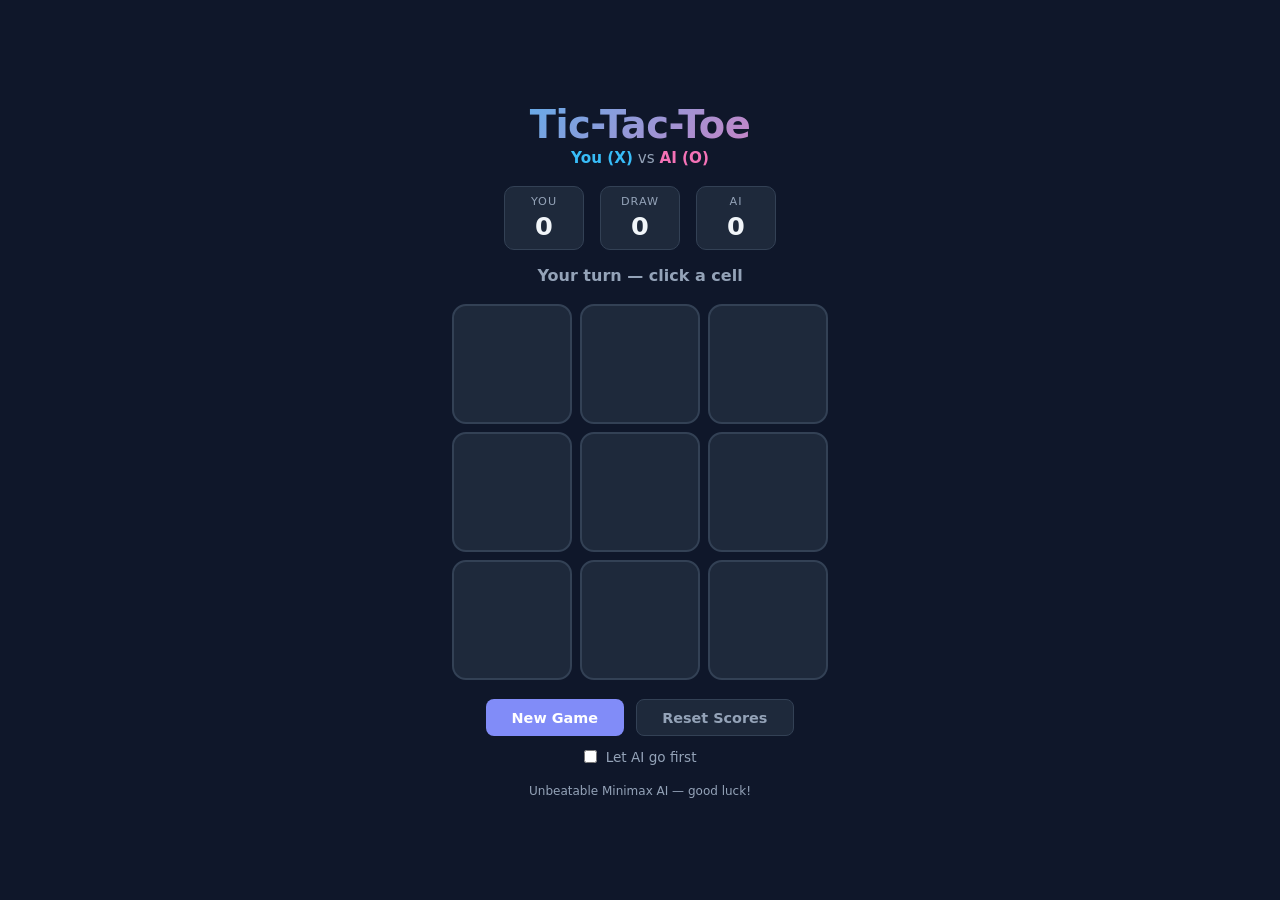
<file: index.html>
<!DOCTYPE html>
<html lang="en">
<head>
  <meta charset="UTF-8" />
  <meta name="viewport" content="width=device-width, initial-scale=1.0" />
  <title>Tic-Tac-Toe — Minimax AI</title>
  <link rel="stylesheet" href="style.css" />
</head>
<body>
  <div class="container">
    <header>
      <h1>Tic-Tac-Toe</h1>
      <p class="subtitle">
        <span class="x-color">You (X)</span> vs <span class="o-color">AI (O)</span>
      </p>
    </header>

    <div class="scoreboard">
      <div class="score-card">
        <span class="score-label">You</span>
        <span class="score-value" id="score-human">0</span>
      </div>
      <div class="score-card">
        <span class="score-label">Draw</span>
        <span class="score-value" id="score-draw">0</span>
      </div>
      <div class="score-card">
        <span class="score-label">AI</span>
        <span class="score-value" id="score-ai">0</span>
      </div>
    </div>

    <p class="status" id="status">Your turn &mdash; click a cell</p>

    <div class="board" id="board">
      <div class="cell" data-row="0" data-col="0"></div>
      <div class="cell" data-row="0" data-col="1"></div>
      <div class="cell" data-row="0" data-col="2"></div>
      <div class="cell" data-row="1" data-col="0"></div>
      <div class="cell" data-row="1" data-col="1"></div>
      <div class="cell" data-row="1" data-col="2"></div>
      <div class="cell" data-row="2" data-col="0"></div>
      <div class="cell" data-row="2" data-col="1"></div>
      <div class="cell" data-row="2" data-col="2"></div>
    </div>

    <div class="controls">
      <button class="btn btn-primary" id="btn-restart">New Game</button>
      <button class="btn btn-secondary" id="btn-reset-scores">Reset Scores</button>
    </div>

    <div class="difficulty">
      <label>
        <input type="checkbox" id="ai-first" />
        Let AI go first
      </label>
    </div>

    <footer>
      <p>Unbeatable Minimax AI &mdash; good luck!</p>
    </footer>
  </div>

  <script src="script.js" defer></script>
</body>
</html>
</file>
<file: style.css>
/* =================================================================
   Tic-Tac-Toe — Minimax AI · Styles
   ================================================================= */

*,*::before,*::after {
  box-sizing: border-box;
  margin: 0;
  padding: 0;
}

:root {
  --bg:          #0f172a;
  --surface:     #1e293b;
  --border:      #334155;
  --text:        #f1f5f9;
  --text-dim:    #94a3b8;
  --x-color:     #38bdf8;
  --o-color:     #f472b6;
  --accent:      #818cf8;
  --win-glow:    #34d399;
  --draw-color:  #facc15;
  --cell-size:   120px;
  --gap:         8px;
  --radius:      14px;
}

body {
  font-family: "Inter", system-ui, sans-serif;
  background: var(--bg);
  color: var(--text);
  min-height: 100vh;
  display: flex;
  justify-content: center;
  align-items: center;
  padding: 1.5rem;
}

.container {
  text-align: center;
  max-width: 480px;
  width: 100%;
}

header h1 {
  font-size: 2.4rem;
  font-weight: 800;
  letter-spacing: -0.5px;
  margin-bottom: 0.15rem;
  background: linear-gradient(135deg, var(--x-color), var(--o-color));
  -webkit-background-clip: text;
  -webkit-text-fill-color: transparent;
}

.subtitle {
  font-size: 0.95rem;
  color: var(--text-dim);
  margin-bottom: 1.2rem;
}

.x-color { color: var(--x-color); font-weight: 700; }
.o-color { color: var(--o-color); font-weight: 700; }

.scoreboard {
  display: flex;
  justify-content: center;
  gap: 1rem;
  margin-bottom: 1rem;
}

.score-card {
  background: var(--surface);
  border: 1px solid var(--border);
  border-radius: 10px;
  padding: 0.5rem 1.2rem;
  min-width: 80px;
}

.score-label {
  display: block;
  font-size: 0.7rem;
  text-transform: uppercase;
  letter-spacing: 1px;
  color: var(--text-dim);
  margin-bottom: 0.15rem;
}

.score-value {
  display: block;
  font-size: 1.6rem;
  font-weight: 800;
}

.status {
  font-size: 1rem;
  font-weight: 600;
  color: var(--text-dim);
  margin-bottom: 0.8rem;
  min-height: 1.6rem;
  transition: color 0.3s;
}

.status.win   { color: var(--win-glow); }
.status.lose  { color: var(--o-color);  }
.status.draw  { color: var(--draw-color); }

.board {
  display: grid;
  grid-template-columns: repeat(3, var(--cell-size));
  grid-template-rows:    repeat(3, var(--cell-size));
  gap: var(--gap);
  justify-content: center;
  margin-bottom: 1.2rem;
}

.cell {
  width: var(--cell-size);
  height: var(--cell-size);
  background: var(--surface);
  border: 2px solid var(--border);
  border-radius: var(--radius);
  font-size: 2.8rem;
  font-weight: 800;
  color: var(--text);
  cursor: pointer;
  transition: background 0.15s, border-color 0.15s, transform 0.1s, box-shadow 0.3s;
  display: flex;
  align-items: center;
  justify-content: center;
}

.cell:hover:not(.taken):not(.game-over) {
  background: #263349;
  border-color: var(--accent);
  transform: scale(1.04);
}

.cell.taken { cursor: default; }
.cell.x { color: var(--x-color); }
.cell.o { color: var(--o-color); }

.cell.win-cell {
  border-color: var(--win-glow);
  box-shadow: 0 0 18px rgba(52, 211, 153, 0.45);
  animation: pulse 1s ease-in-out infinite alternate;
}

@keyframes pulse {
  from { box-shadow: 0 0 10px rgba(52, 211, 153, 0.3); }
  to   { box-shadow: 0 0 24px rgba(52, 211, 153, 0.6); }
}

.cell.pop { animation: pop 0.25s ease; }

@keyframes pop {
  0%   { transform: scale(0.6); opacity: 0.4; }
  60%  { transform: scale(1.12); }
  100% { transform: scale(1); opacity: 1; }
}

.controls {
  display: flex;
  justify-content: center;
  gap: 0.75rem;
  margin-bottom: 0.8rem;
}

.btn {
  padding: 0.6rem 1.6rem;
  border: none;
  border-radius: 8px;
  font-family: inherit;
  font-size: 0.9rem;
  font-weight: 600;
  cursor: pointer;
  transition: background 0.2s, transform 0.1s;
}

.btn:active { transform: scale(0.96); }

.btn-primary {
  background: var(--accent);
  color: #fff;
}

.btn-primary:hover { background: #6366f1; }

.btn-secondary {
  background: var(--surface);
  color: var(--text-dim);
  border: 1px solid var(--border);
}

.btn-secondary:hover {
  background: #263349;
  color: var(--text);
}

.difficulty {
  margin-bottom: 1.2rem;
  font-size: 0.85rem;
  color: var(--text-dim);
}

.difficulty input {
  accent-color: var(--accent);
  margin-right: 0.3rem;
  transform: translateY(1px);
}

footer {
  font-size: 0.75rem;
  color: var(--text-dim);
}

.thinking .cell:not(.taken) {
  opacity: 0.5;
  pointer-events: none;
}

@media (max-width: 440px) {
  :root { --cell-size: 90px; }
  header h1 { font-size: 1.8rem; }
  .cell { font-size: 2.2rem; }
}

@media (max-width: 340px) {
  :root { --cell-size: 75px; --gap: 6px; }
}
</file>
